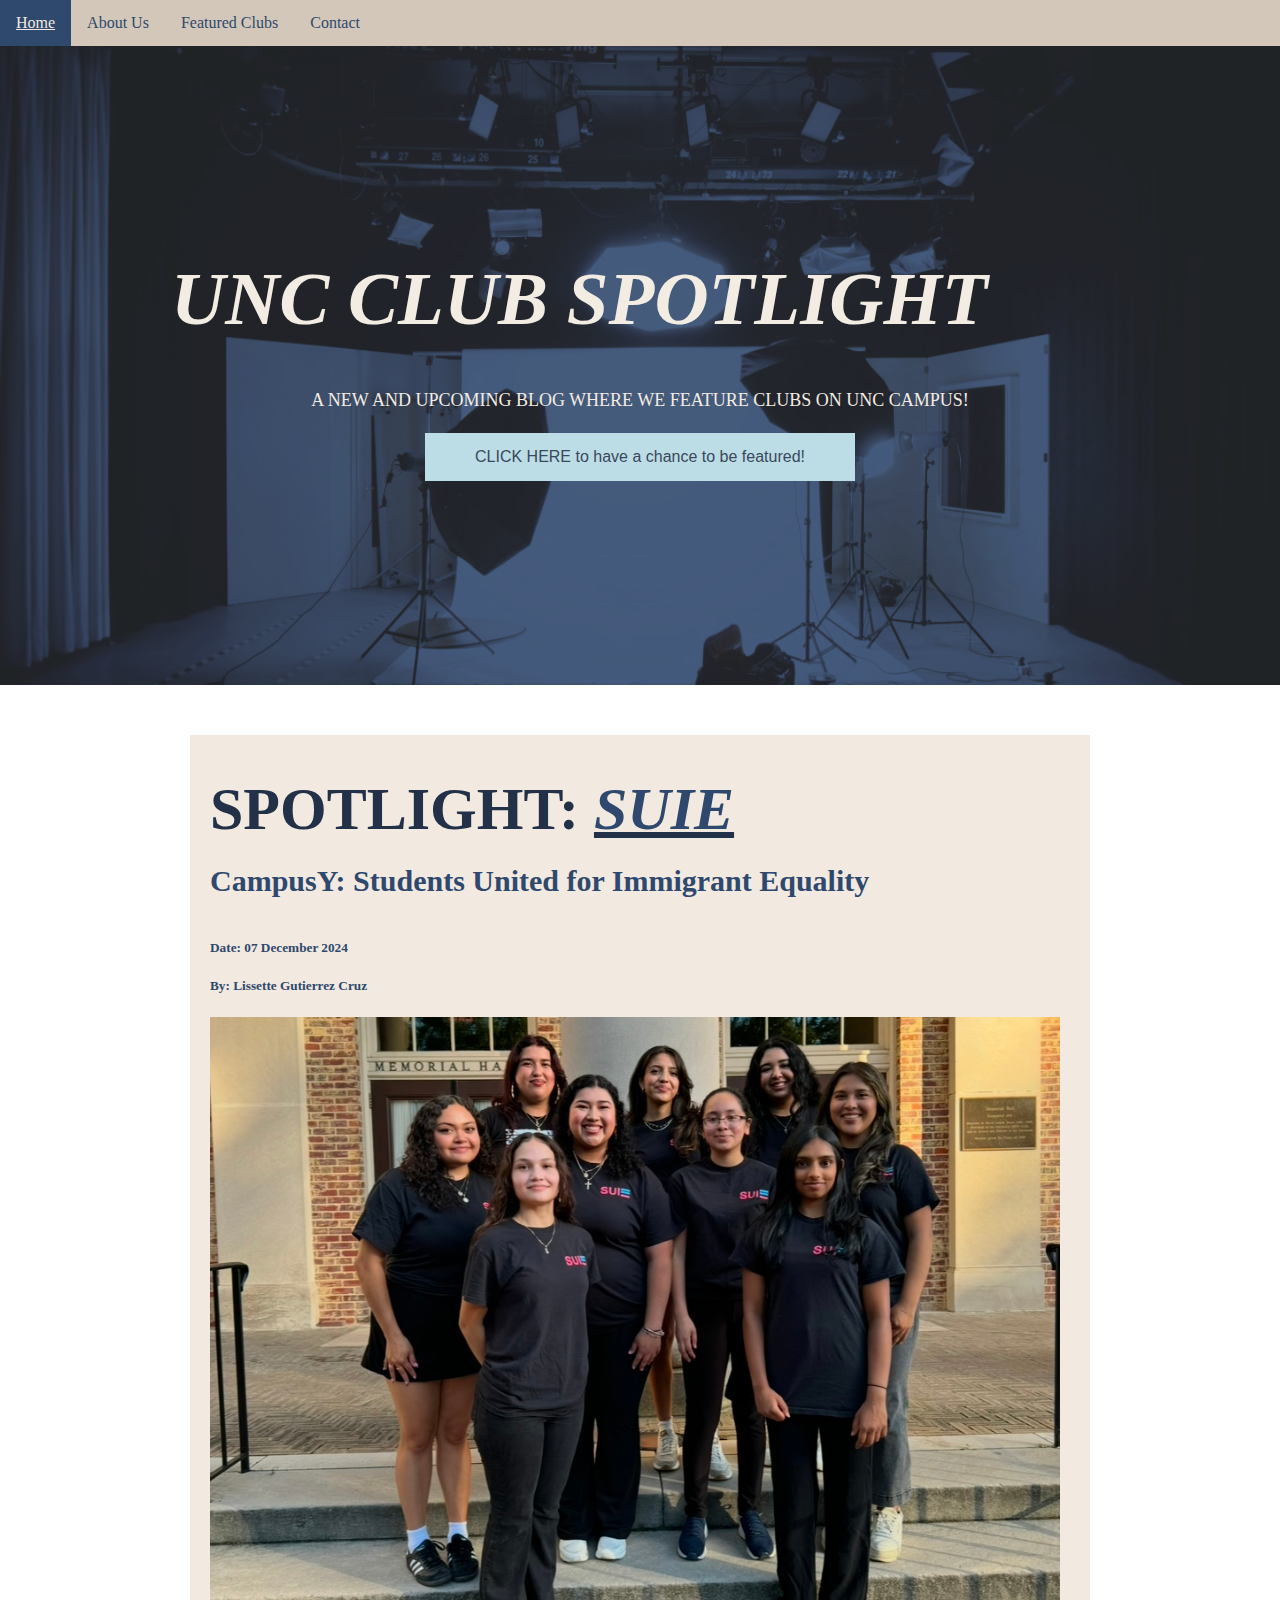
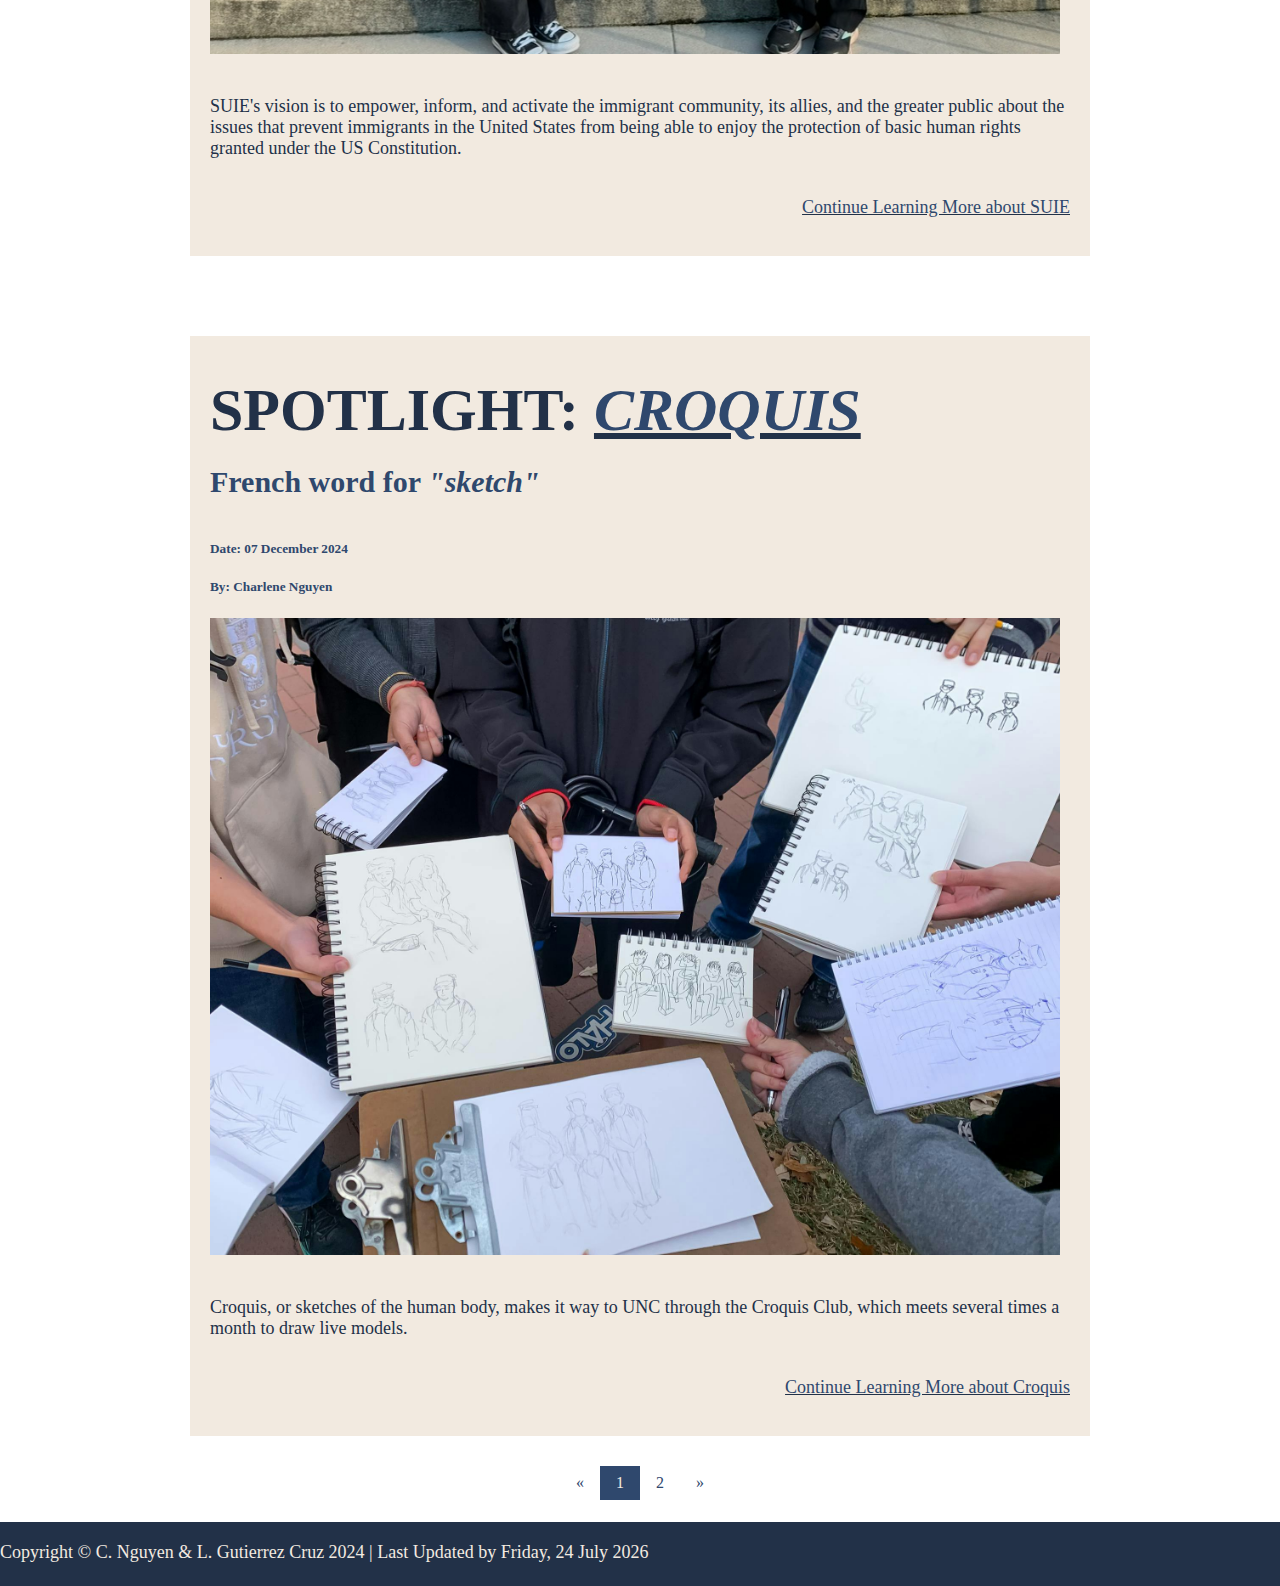
<file: index.html>
<!DOCTYPE HTML>
<html lang="en">

<head>
    <meta charset="utf-8">
    <meta name="viewport" content="width=device-width, 
        initial-scale-1, shrink-to-fit=no">
    <title>Home - Club Spotlight</title>
    <link href="css/styles.css" rel="stylesheet">
</head>

<body>

<div class="navbar">
    <ul>
        <li><a href="index.html">Home</a></li>
        <li><a href="about_us.html">About Us</a></li>
        <div class="dropdown">
            <button class="dropbtn">Featured Clubs
                <i class="fa fa-caret-down"></i>
            </button>
            <div class="dropdown-content">
                <li><a href="suie.html">SUIE</a></li>
                <li><a href="croquis.html">Croquis</a></li>
            </div>
        </div>
        <li><a href="contact.html">Contact</a></li>
    </ul>
</div>



<div class="container-image">
    <div class="container-one">
        <h1 style="font-style:italic">UNC CLUB SPOTLIGHT </h1>
        <p style="color:#f2eae0; text-align: center">A NEW AND UPCOMING BLOG WHERE WE FEATURE CLUBS ON UNC CAMPUS!</p>
        <div class="center">
            <a href="contact.html" target="blank"><button class="button button3">CLICK HERE to have a chance to be featured!</button></a>
        </div>
    </div>
</div>



<div class="container-two">
    <div class="container"> 
        <h2>SPOTLIGHT: <em style="font-style: italic; text-decoration: underline;"><a href="suie.html">SUIE</a></em></h2>
        <h3>CampusY: Students United for Immigrant Equality</h3>    
        <h5>Date: 07 December 2024 </h5>
        <h5>By: Lissette Gutierrez Cruz</h5>
        <img src="img/suie_team.jpg" alt="group-photo" style="width:100%; height:50%;">
        <p>SUIE's vision is to empower, inform, and activate the immigrant community, its allies, and the greater public about the issues that prevent immigrants in the United States from being able to enjoy the protection of basic human rights granted under the US Constitution.</p>
        <p style="text-align:right; text-decoration: underline;"><a href="suie.html">Continue Learning More about SUIE</a></p>
        </div>
</div>



<div class="container-two">
    <div class="container">
        <h2>SPOTLIGHT: <em style="font-style: italic; text-decoration: underline"><a href="croquis.html">CROQUIS</a></em></h2>  
        <h3>French word for <em style="font-style: italic;">"sketch"</em></h3>
        <h5>Date: 07 December 2024</h5>
        <h5>By: Charlene Nguyen </h5>
        <img src="img/croquis_4.jpg" alt="outing" style="width:100%; height:50%;">
        <p>Croquis, or sketches of the human body, makes it way to UNC through the Croquis Club, which meets several times a month to draw live models.</p>
        <p style="text-align:right; text-decoration: underline;"><a href="croquis.html">Continue Learning More about Croquis</a></p>
    </div>
</div>

<div class="center">
    <div class="pagination">
    <a href="#">&laquo;</a>
    <a href="#" class="active">1</a>
    <a href="easter_egg.html">2</a>
    <a href="easter_egg.html">&raquo;</a>
    </div>
</div>

<footer>
    <div class="center">
    <p - style="color: #f2eae0;">Copyright © C. Nguyen & L. Gutierrez Cruz 2024 | Last Updated by    
    <script>
        var days = new Array(8);
        days[1] = "Sunday";
        days[2] = "Monday";
        days[3] = "Tuesday";
        days[4] = "Wednesday";
        days[5] = "Thursday";
        days[6] = "Friday";
        days[7] = "Saturday";
        var months = new Array(13);
        months[1] = "January";
        months[2] = "February";
        months[3] = "March";
        months[4] = "April";
        months[5] = "May";
        months[6] = "June";
        months[7] = "July";
        months[8] = "August";
        months[9] = "September";
        months[10] = "October";
        months[11] = "November";
        months[12] = "December";
        var dateObj = new Date(document.lastModified)
        var wday = days[dateObj.getDay() + 1]
        var lmonth = months[dateObj.getMonth() + 1]
        var date = dateObj.getDate()
        var fyear = dateObj.getYear()
        if (fyear < 2000) fyear = fyear + 1900
        document.write("" + wday + ", " + date + " " + lmonth + " " + fyear)
    </script>
    </p>
    </div>
</footer>


</body>  
</html>
</file>
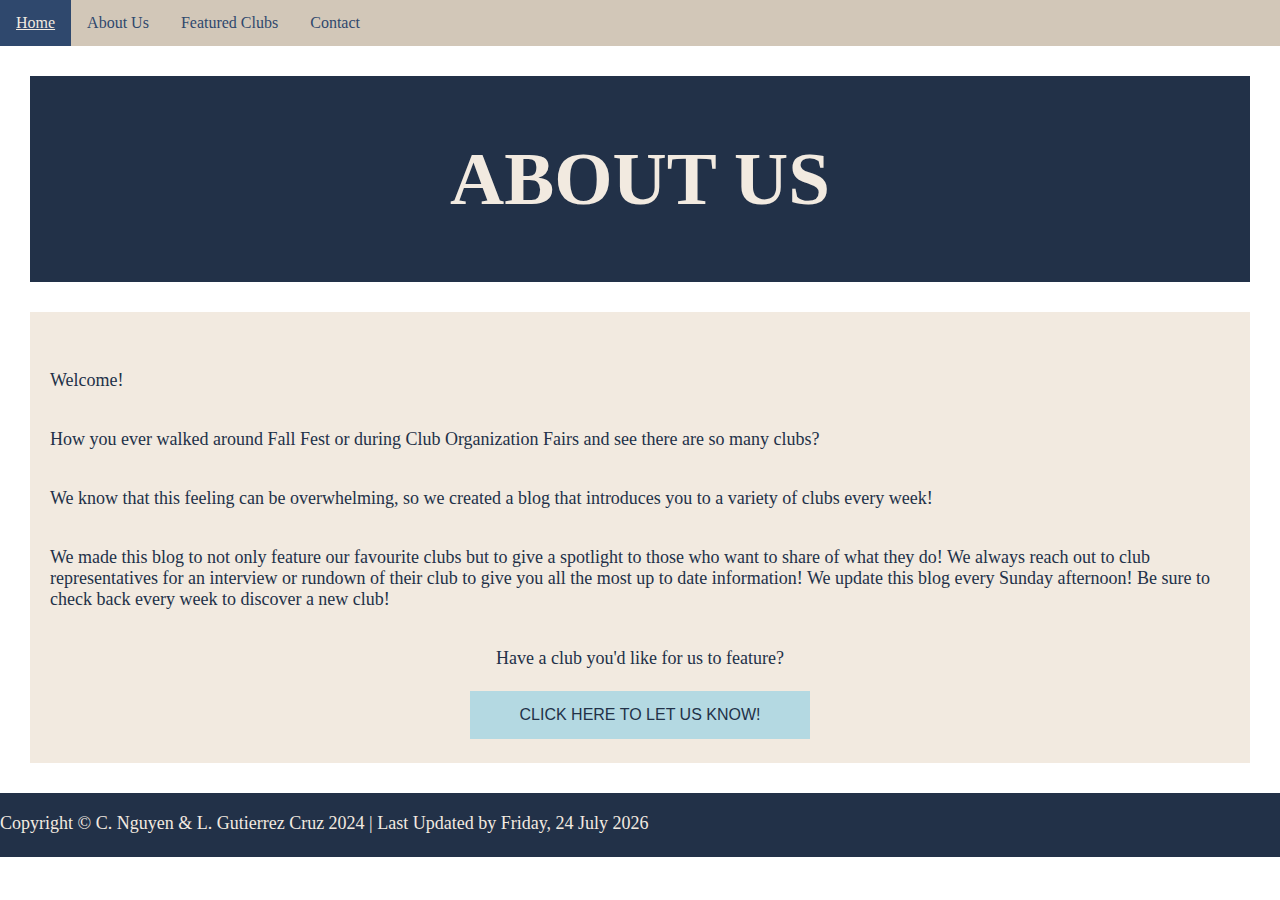
<file: about_us.html>
<!DOCTYPE HTML>
<html lang="en">

<head>
    <meta charset="utf-8">
    <meta name="viewport" content="width=device-width, 
        initial-scale-1, shrink-to-fit=no">
    <title>About Us - Club Spotlight</title>
    <link href="css/styles.css" rel="stylesheet">

</head>

<body>

<div class="navbar">
    <ul>
    <li><a href="index.html">Home</a></li>
    <li><a href="about_us.html">About Us</a></li>
    <div class="dropdown">
        <button class="dropbtn">Featured Clubs
            <i class="fa fa-caret-down"></i>
        </button>
        <div class="dropdown-content">
            <li><a href="suie.html">SUIE</a></li>
            <li><a href="croquis.html">Croquis</a></li>
        </div>
    </div>
    <li><a href="contact.html">Contact</a></li>
    </ul>
</div>


<div class="container_a">
    <h1>ABOUT US</h1>
</div>

<div class="container">
    <p>Welcome!</p>
    <p>How you ever walked around Fall Fest or during Club Organization Fairs and see there are so many clubs?</p>
    <p>We know that this feeling can be overwhelming, so we created a blog that introduces you to a variety of clubs every week!</p>
    <p>We made this blog to not only feature our favourite clubs but to give a spotlight to those who want to share of what they do! We always reach out to club representatives for an interview or rundown of their club to give you all the most up to date information! We update this blog every Sunday afternoon! Be sure to check back every week to discover a new club!</p>
    <p class="center">Have a club you'd like for us to feature?</p>
    <div class="center">
        <a href="contact.html" target="blank"><button class="button button3">CLICK HERE TO LET US KNOW!</button></a>
    </div>
</div>

<footer>
    <div class="center">
    <p - style="color: #f2eae0;">Copyright © C. Nguyen & L. Gutierrez Cruz 2024 | Last Updated by    
    <script>
        var days = new Array(8);
        days[1] = "Sunday";
        days[2] = "Monday";
        days[3] = "Tuesday";
        days[4] = "Wednesday";
        days[5] = "Thursday";
        days[6] = "Friday";
        days[7] = "Saturday";
        var months = new Array(13);
        months[1] = "January";
        months[2] = "February";
        months[3] = "March";
        months[4] = "April";
        months[5] = "May";
        months[6] = "June";
        months[7] = "July";
        months[8] = "August";
        months[9] = "September";
        months[10] = "October";
        months[11] = "November";
        months[12] = "December";
        var dateObj = new Date(document.lastModified)
        var wday = days[dateObj.getDay() + 1]
        var lmonth = months[dateObj.getMonth() + 1]
        var date = dateObj.getDate()
        var fyear = dateObj.getYear()
        if (fyear < 2000) fyear = fyear + 1900
        document.write("" + wday + ", " + date + " " + lmonth + " " + fyear)
    </script>
    </p>
    </div>
</footer>



</body>  




</html>
</file>
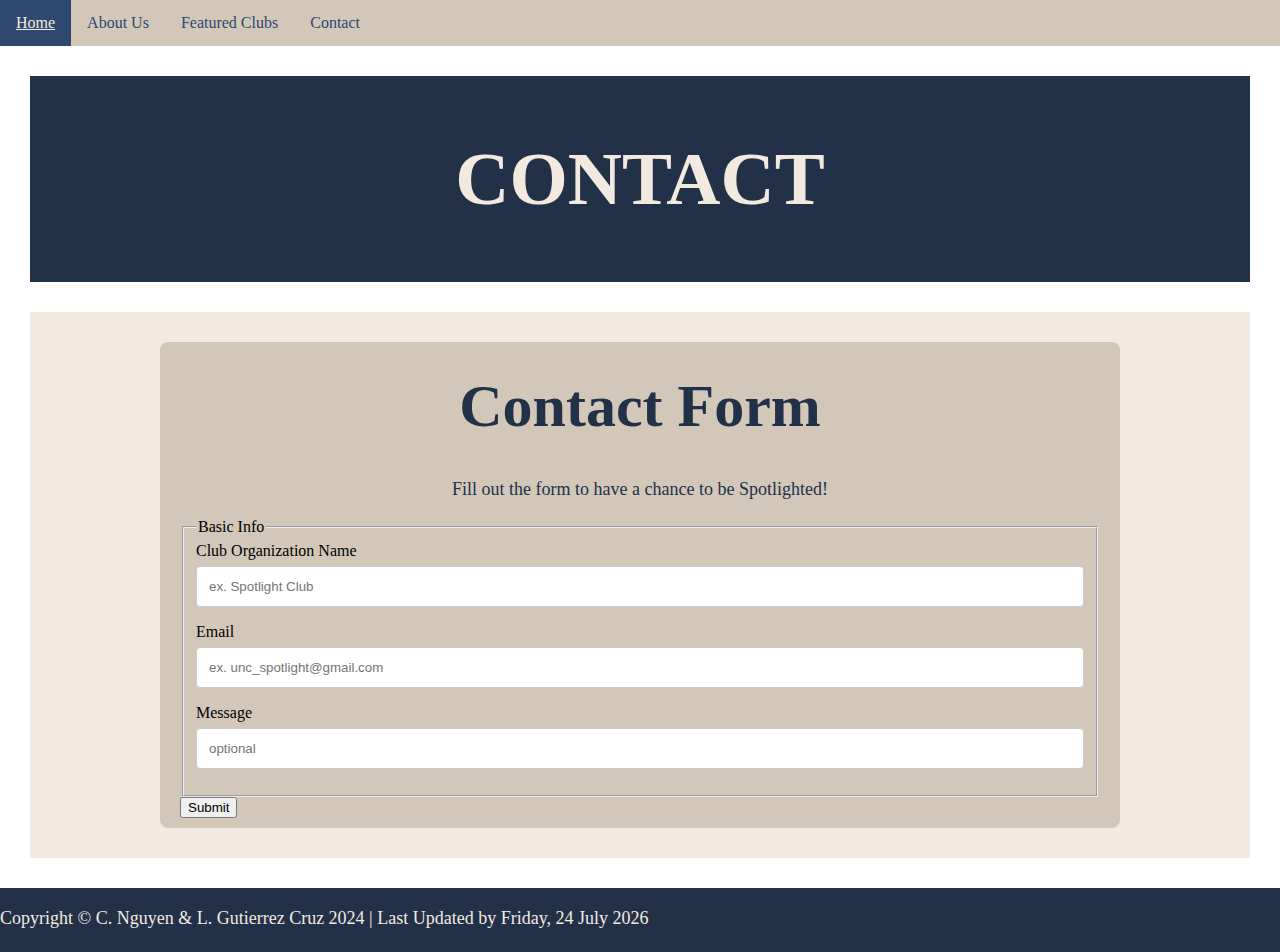
<file: contact.html>
<!DOCTYPE HTML>
<html lang="en">

<head>
    <meta charset="utf-8">
    <meta name="viewport" content="width=device-width, 
        initial-scale-1, shrink-to-fit=no">
    <title>Contact - Club Spotlight</title>
    <link href="css/styles.css" rel="stylesheet">

</head>

<body>

<div class="navbar">
    <ul>
    <li><a href="index.html">Home</a></li>
    <li><a href="about_us.html">About Us</a></li>
    <div class="dropdown">
        <button class="dropbtn">Featured Clubs
            <i class="fa fa-caret-down"></i>
        </button>
        <div class="dropdown-content">
            <li><a href="suie.html">SUIE</a></li>
            <li><a href="croquis.html">Croquis</a></li>
        </div>
    </div>
    <li><a href="contact.html">Contact</a></li>
    </ul>
</div>


<div class="container_a">
    <h1>CONTACT</h1>
</div>

<div class="container">


<form action="/" method="post">
    <h2 style="color:#223148; text-align:center;">Contact Form</h2>
    <p style="text-align:center;">Fill out the form to have a chance to be Spotlighted!</p>

    <fieldset>
        <legend>Basic Info</legend>

        <label for="name">Club Organization Name</label>
        <input type="text" id="name" name="name" placeholder="ex. Spotlight Club" value="" required>

        <label for="email">Email</label>
        <input type="text" id="email" name="user_email" placeholder="ex. unc_spotlight@gmail.com" value="" required>

        <label for="message">Message</label>
        <input type="text" id="message" name="message" placeholder="optional" value="">


    </fieldset>

    <button type="submit">Submit</button>

</form>


</div>















<footer>
    <div class="center">
    <p - style="color: #f2eae0;">Copyright © C. Nguyen & L. Gutierrez Cruz 2024 | Last Updated by    
    <script>
        var days = new Array(8);
        days[1] = "Sunday";
        days[2] = "Monday";
        days[3] = "Tuesday";
        days[4] = "Wednesday";
        days[5] = "Thursday";
        days[6] = "Friday";
        days[7] = "Saturday";
        var months = new Array(13);
        months[1] = "January";
        months[2] = "February";
        months[3] = "March";
        months[4] = "April";
        months[5] = "May";
        months[6] = "June";
        months[7] = "July";
        months[8] = "August";
        months[9] = "September";
        months[10] = "October";
        months[11] = "November";
        months[12] = "December";
        var dateObj = new Date(document.lastModified)
        var wday = days[dateObj.getDay() + 1]
        var lmonth = months[dateObj.getMonth() + 1]
        var date = dateObj.getDate()
        var fyear = dateObj.getYear()
        if (fyear < 2000) fyear = fyear + 1900
        document.write("" + wday + ", " + date + " " + lmonth + " " + fyear)
    </script>
    </p>
    </div>
</footer>



</body>  




</html>
</file>
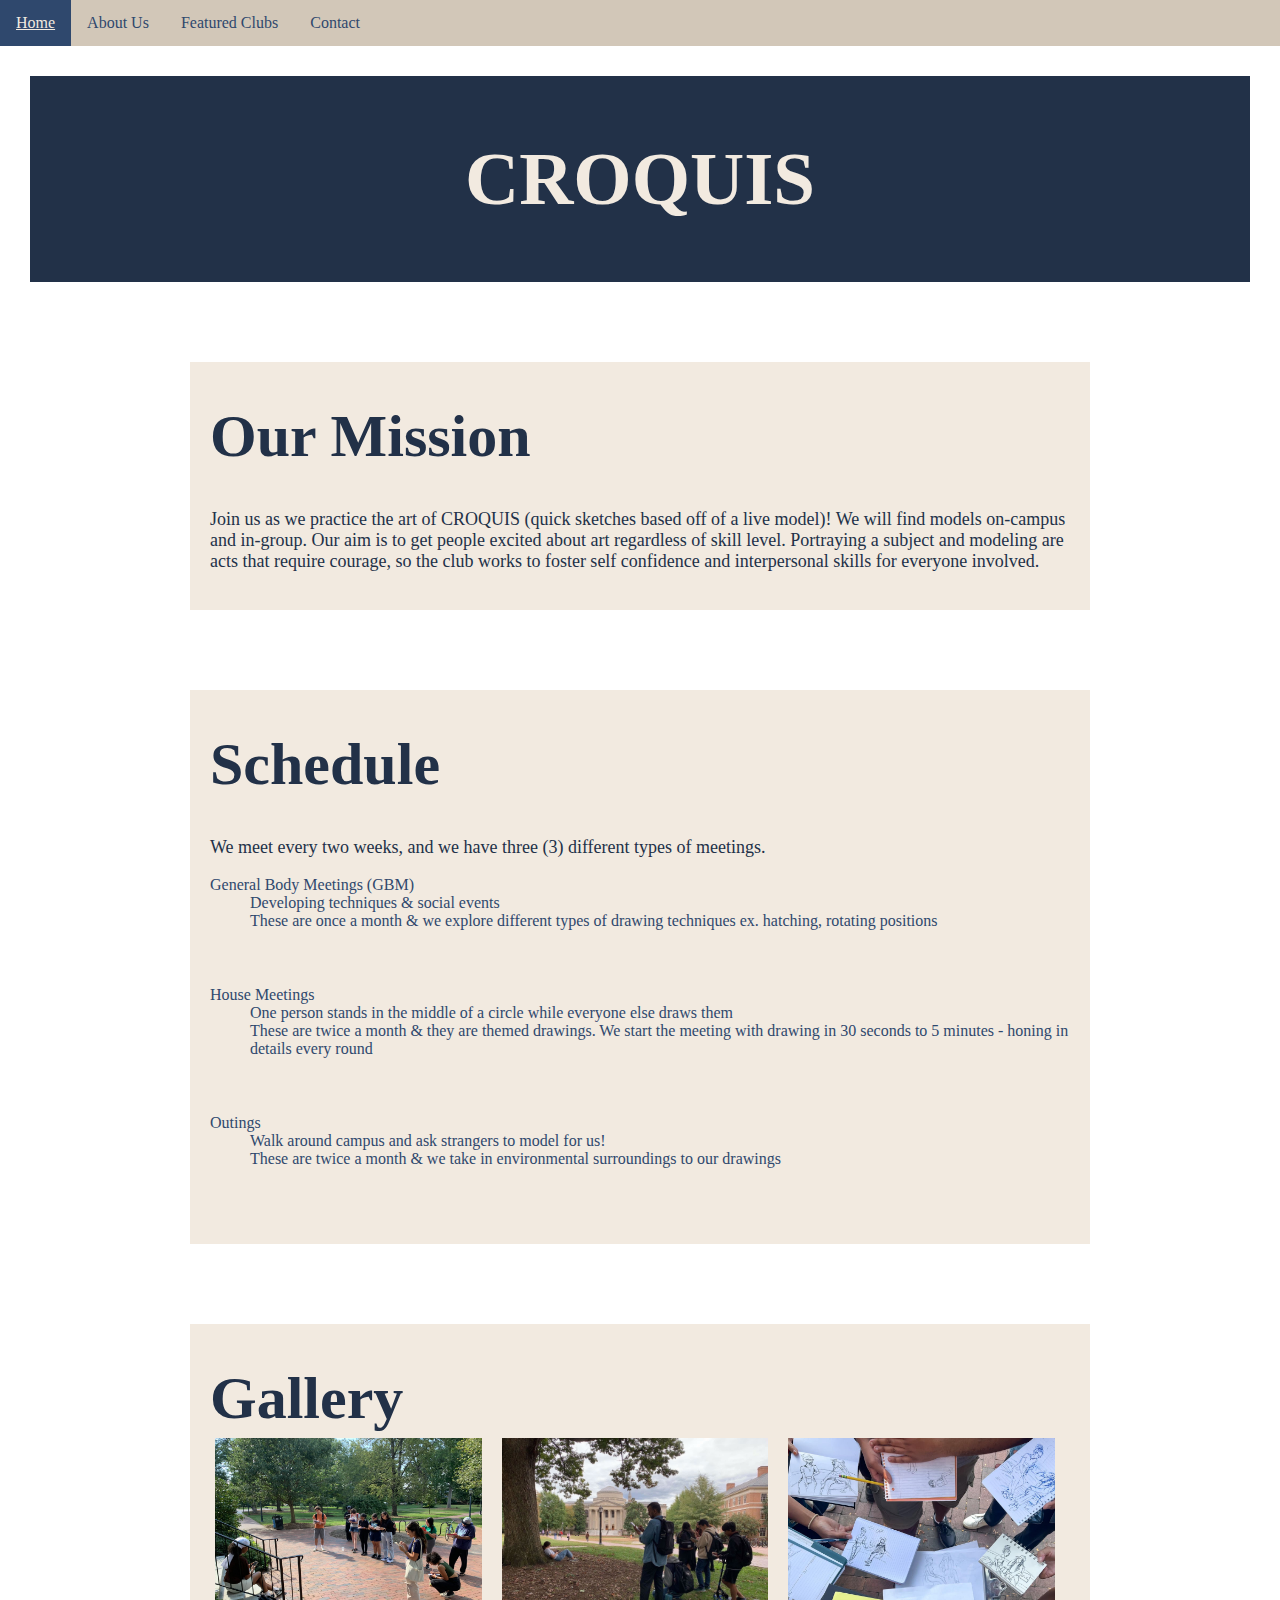
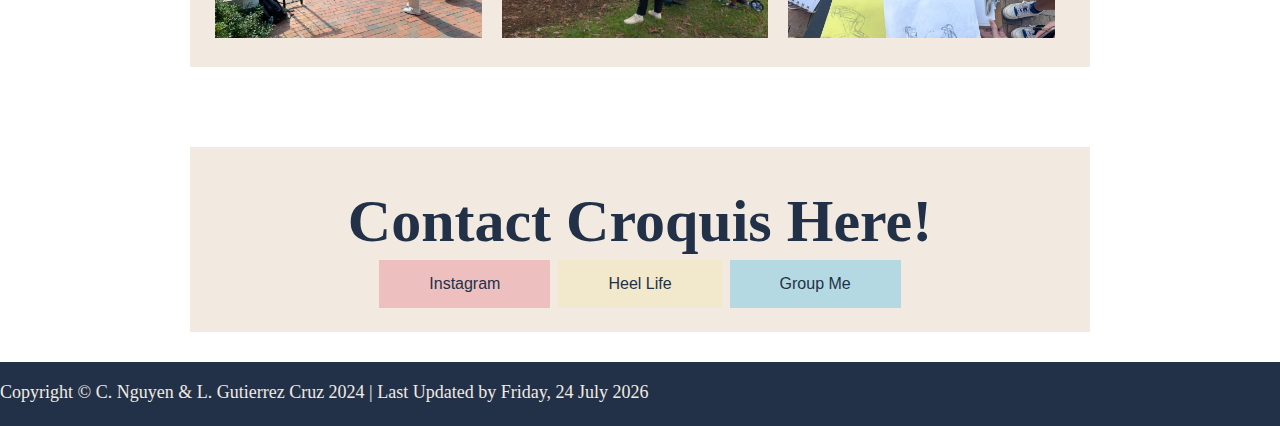
<file: croquis.html>
<!DOCTYPE HTML>
<html lang="en">

<head>
    <meta charset="utf-8">
    <meta name="viewport" content="width=device-width, 
        initial-scale-1, shrink-to-fit=no">
    <title>Croquis - Club Spotlight</title>
    <link href="css/styles.css" rel="stylesheet">
</head>

<body>

<div class="navbar">
    <ul>
    <li><a href="index.html">Home</a></li>
    <li><a href="about_us.html">About Us</a></li>
    <div class="dropdown">
        <button class="dropbtn">Featured Clubs
            <i class="fa fa-caret-down"></i>
        </button>
        <div class="dropdown-content">
            <li><a href="suie.html">SUIE</a></li>
            <li><a href="croquis.html">Croquis</a></li>
        </div>
    </div>
    <li><a href="contact.html">Contact</a></li>
    </ul>
</div>


<div class="container_a">
    <h1>CROQUIS</h1>
</div>

<div class="container-two">
    <div class="container">
        <h2>Our Mission</h2>
        <p> Join us as we practice the art of CROQUIS (quick sketches based off of a live model)! We will find models on-campus and in-group. Our aim is to get people excited about art regardless of skill level. Portraying a subject and modeling are acts that require courage, so the club works to foster self confidence and interpersonal skills for everyone involved.</p>
    </div>
</div>

<div class="container-two">
        <div class="container">
        <h2>Schedule</h2>
        <p>We meet every two weeks, and we have three (3) different types of meetings.</p>
        <dl>
            <dt>General Body Meetings (GBM)</dt>
                <dd>Developing techniques & social events</dd>
                <dd>These are once a month & we explore different types of drawing techniques ex. hatching, rotating positions</dd>

            <p></p>
            <dt>House Meetings</dt>
                <dd>One person stands in the middle of a circle while everyone else draws them</dd>
                <dd>These are twice a month & they are themed drawings. We start the meeting with drawing in 30 seconds to 5 minutes - honing in details every round</dd>

                <p></p>
            <dt>Outings</dt>
                <dd>Walk around campus and ask strangers to model for us!</dd>
                <dd>These are twice a month & we take in environmental surroundings to our drawings</dd>

                <p></p>
        </dl>
        </div>
</div>

<div class="container-two">
    <div class="container">
        <h2>Gallery</h2>

        <div class="row">
            <div class="column">
                <img src="img/croquis_1.jpg" alt="croquis" style="width:100%">
            </div>
            <div class="column">
                <img src="img/croquis_2.jpg" alt="croquis" style="width:100%">
            </div>
            <div class="column">
                <img src="img/croquis_3.jpg" alt="croquis" style="width:100%">
            </div>
        </div>

    </div>
</div>

<div class="container-two">
    <div class="container">
        <div class="center">
            <h2 style="text-align:center;">Contact Croquis Here!</h2>
            <a href="https://www.instagram.com/croquisunc/" target="_blank"><button class="button button1">Instagram</button></a>
            <a href="https://heellife.unc.edu/organization/croquisclub" target="blank"><button class="button button2">Heel Life</button></a>
            <a href="https://groupme.com/join_group/95719333/z9zEQXwK" target="blank"><button class="button button3">Group Me</button></a>
        </div>
    </div>
</div>

<footer>
    <div class="center">
    <p - style="color: #f2eae0;">Copyright © C. Nguyen & L. Gutierrez Cruz 2024 | Last Updated by    
    <script>
        var days = new Array(8);
        days[1] = "Sunday";
        days[2] = "Monday";
        days[3] = "Tuesday";
        days[4] = "Wednesday";
        days[5] = "Thursday";
        days[6] = "Friday";
        days[7] = "Saturday";
        var months = new Array(13);
        months[1] = "January";
        months[2] = "February";
        months[3] = "March";
        months[4] = "April";
        months[5] = "May";
        months[6] = "June";
        months[7] = "July";
        months[8] = "August";
        months[9] = "September";
        months[10] = "October";
        months[11] = "November";
        months[12] = "December";
        var dateObj = new Date(document.lastModified)
        var wday = days[dateObj.getDay() + 1]
        var lmonth = months[dateObj.getMonth() + 1]
        var date = dateObj.getDate()
        var fyear = dateObj.getYear()
        if (fyear < 2000) fyear = fyear + 1900
        document.write("" + wday + ", " + date + " " + lmonth + " " + fyear)
    </script>
    </p>
    </div>
</footer>



</body>  
</html>
</file>
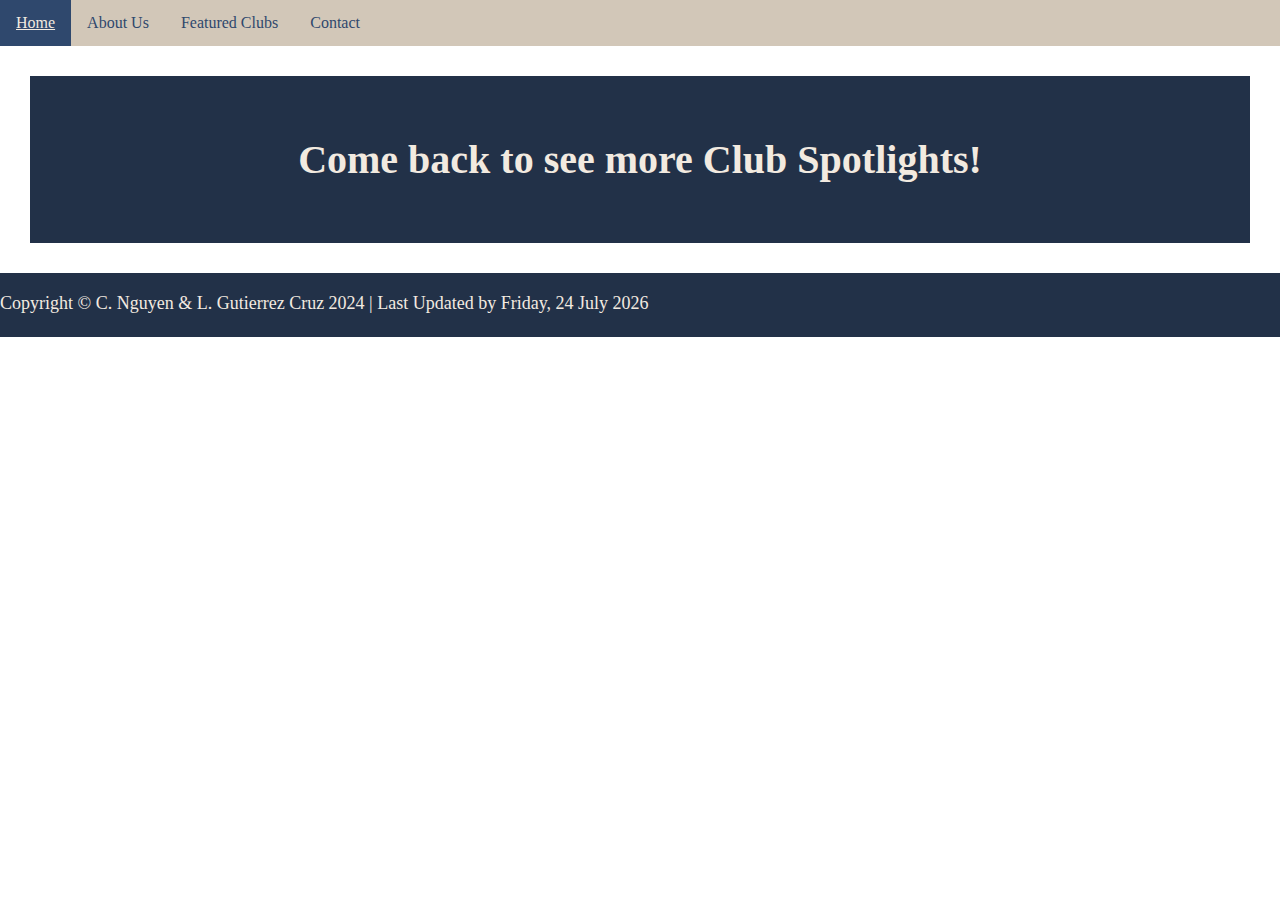
<file: easter_egg.html>
<!DOCTYPE HTML>
<html lang="en">

<head>
    <meta charset="utf-8">
    <meta name="viewport" content="width=device-width, 
        initial-scale-1, shrink-to-fit=no">
    <title>Croquis - Club Spotlight</title>
    <link href="css/styles.css" rel="stylesheet">
</head>

<body>

<div class="navbar">
    <ul>
    <li><a href="index.html">Home</a></li>
    <li><a href="about_us.html">About Us</a></li>
    <div class="dropdown">
        <button class="dropbtn">Featured Clubs
            <i class="fa fa-caret-down"></i>
        </button>
        <div class="dropdown-content">
            <li><a href="suie.html">SUIE</a></li>
            <li><a href="croquis.html">Croquis</a></li>
        </div>
    </div>
    <li><a href="contact.html">Contact</a></li>
    </ul>
</div>

<div class="container_a">
    <h1 style="font-size: 40px">Come back to see more Club Spotlights!</h1>
</div>


<footer>
    <div class="center">
    <p - style="color: #f2eae0;">Copyright © C. Nguyen & L. Gutierrez Cruz 2024 | Last Updated by    
    <script>
        var days = new Array(8);
        days[1] = "Sunday";
        days[2] = "Monday";
        days[3] = "Tuesday";
        days[4] = "Wednesday";
        days[5] = "Thursday";
        days[6] = "Friday";
        days[7] = "Saturday";
        var months = new Array(13);
        months[1] = "January";
        months[2] = "February";
        months[3] = "March";
        months[4] = "April";
        months[5] = "May";
        months[6] = "June";
        months[7] = "July";
        months[8] = "August";
        months[9] = "September";
        months[10] = "October";
        months[11] = "November";
        months[12] = "December";
        var dateObj = new Date(document.lastModified)
        var wday = days[dateObj.getDay() + 1]
        var lmonth = months[dateObj.getMonth() + 1]
        var date = dateObj.getDate()
        var fyear = dateObj.getYear()
        if (fyear < 2000) fyear = fyear + 1900
        document.write("" + wday + ", " + date + " " + lmonth + " " + fyear)
    </script>
    </p>
    </div>
</footer>



</body>  
</html>
</file>
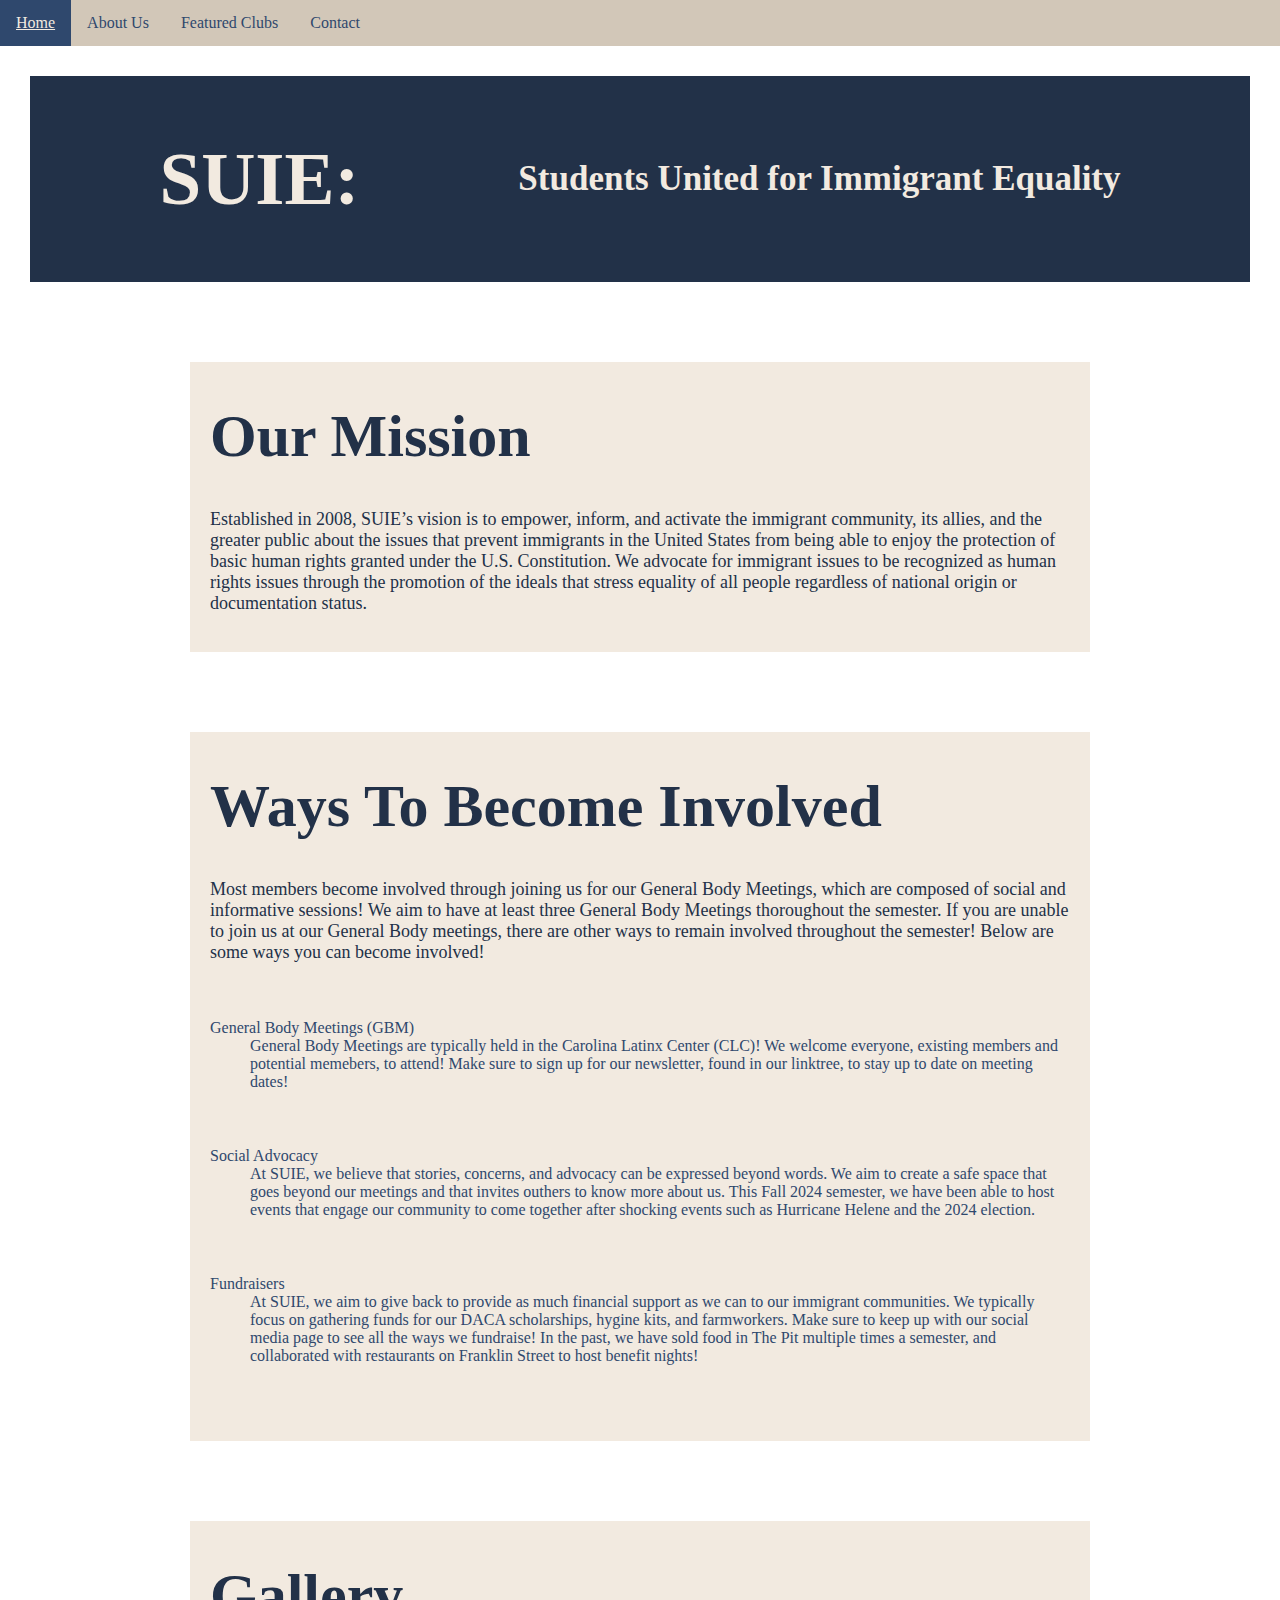
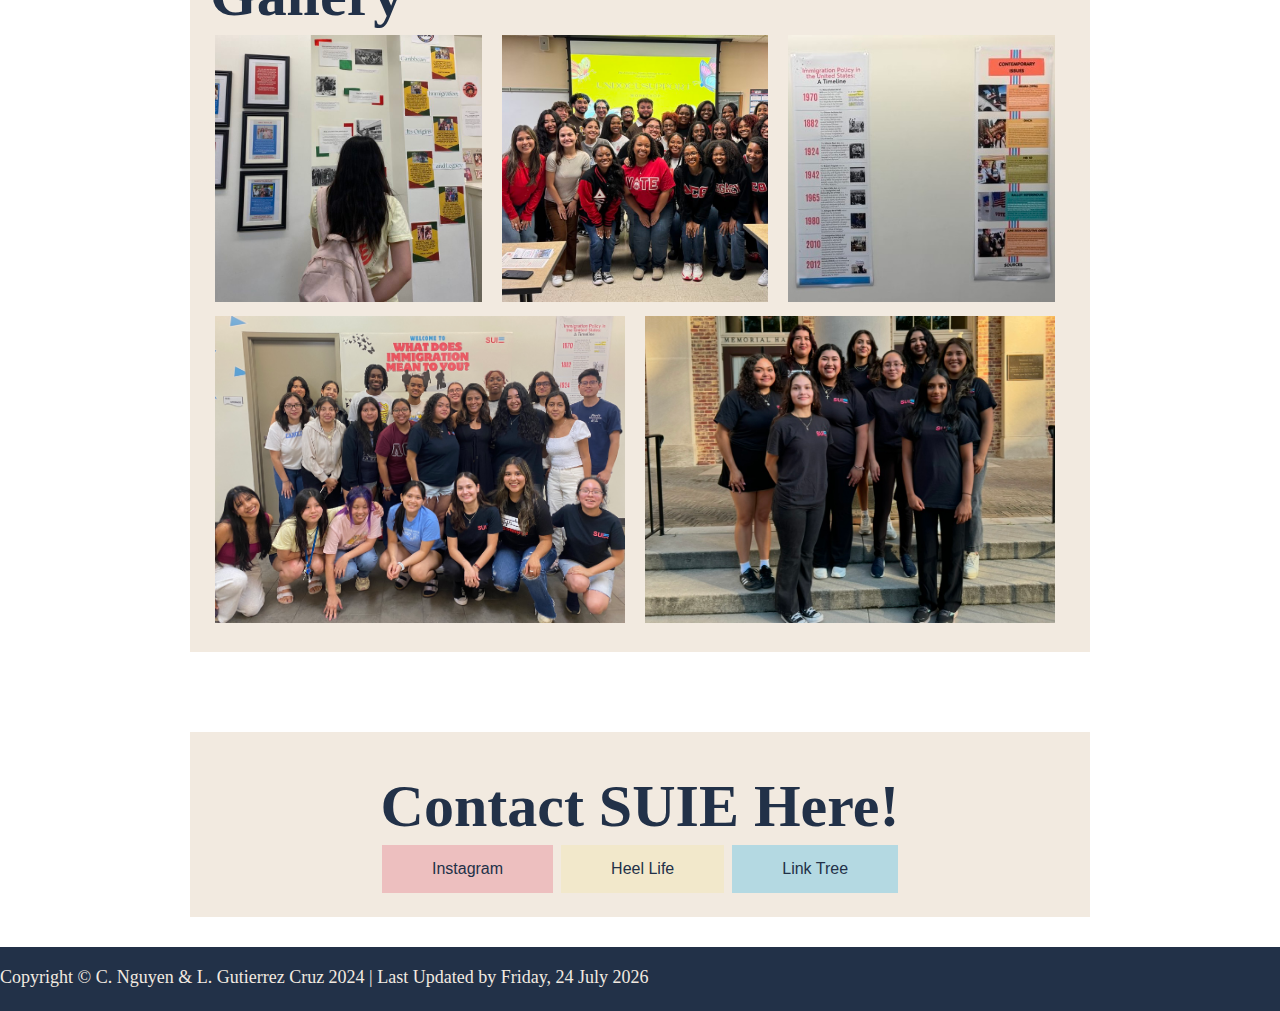
<file: suie.html>
<!DOCTYPE HTML>
<html lang="en">

<head>
    <meta charset="utf-8">
    <meta name="viewport" content="width=device-width, 
        initial-scale-1, shrink-to-fit=no">
    <title>SUIE - Club Spotlight</title>
    <link href="css/styles.css" rel="stylesheet">
</head>

<body>

<div class="navbar">
    <ul>
    <li><a href="index.html">Home</a></li>
    <li><a href="about_us.html">About Us</a></li>
    <div class="dropdown">
        <button class="dropbtn">Featured Clubs
            <i class="fa fa-caret-down"></i>
        </button>
        <div class="dropdown-content">
            <li><a href="suie.html">SUIE</a></li>
            <li><a href="croquis.html">Croquis</a></li>
        </div>
    </div>
    <li><a href="contact.html">Contact</a></li>
    </ul>
</div>


<div class="container_a">
    <h1>SUIE:</h1>
    <h4>Students United for Immigrant Equality</h4>
</div>

<div class="container-two">
    <div class="container">
        <h2>Our Mission</h2>
        <p>Established in 2008, SUIE’s vision is to empower, inform, and activate the immigrant community, its allies, and the greater public about the issues that prevent immigrants in the United States from being able to enjoy the protection of basic human rights granted under the U.S. Constitution. We advocate for immigrant issues to be recognized as human rights issues through the promotion of the ideals that stress equality of all people regardless of national origin or documentation status.</p>
    </div>
</div>

<div class="container-two">
        <div class="container">
        <h2>Ways To Become Involved</h2>
        <p>Most members become involved through joining us for our General Body Meetings, which are composed of social and informative sessions! We aim to have at least three General Body Meetings thoroughout the semester. If you are unable to join us at our General Body meetings, there are other ways to remain involved throughout the semester! Below are some ways you can become involved!</p>
        <dl>
            <p></p>
            <dt>General Body Meetings (GBM)</dt>
                <dd>General Body Meetings are typically held in the Carolina Latinx Center (CLC)! We welcome everyone, existing members and potential memebers, to attend! Make sure to sign up for our newsletter, found in our linktree, to stay up to date on meeting dates!</dd>
            <p></p>
            <dt>Social Advocacy</dt>
                <dd>At SUIE, we believe that stories, concerns, and advocacy can be expressed beyond words. We aim to create a safe space that goes beyond our meetings and that invites outhers to know more about us. This Fall 2024 semester, we have been able to host events that engage our community to come together after shocking events such as Hurricane Helene and the 2024 election. </dd>
                <p></p>
            <dt>Fundraisers</dt>
                <dd>At SUIE, we aim to give back to provide as much financial support as we can to our immigrant communities. We typically focus on gathering funds for our DACA scholarships, hygine kits, and farmworkers. Make sure to keep up with our social media page to see all the ways we fundraise! In the past, we have sold food in The Pit multiple times a semester, and collaborated with restaurants on Franklin Street to host benefit nights!</dd>
                <p></p>
        </dl>
        </div>
</div>

<div class="container-two">
    <div class="container">
        <h2>Gallery</h2>

        <div class="row">
            <div class="column">
                <img src="img/SUIE_2.jpg" alt="suie" style="width:100%">
            </div>
            <div class="column">
                <img src="img/SUIE_3.jpg" alt="suie" style="width:100%">
            </div>
            <div class="column">
                <img src="img/SUIE_4.jpg" alt="suie" style="width:100%">
            </div>
            <div class="column">
                <img src="img/SUIE_1.jpg" alt="suie" style="width:100%">
            </div>
            <div class="column">
                <img src="img/suie_team.jpg" alt="suie" style="width:100%">
            </div>
        </div>

    </div>
</div>

<div class="container-two">
    <div class="container">
        <div class="center">
            <h2 style="text-align:center;">Contact SUIE Here!</h2>
            <a href="https://www.instagram.com/unc_suie/" target="_blank"><button class="button button1">Instagram</button></a>
            <a href="https://heellife.unc.edu/organization/suie" target="blank"><button class="button button2">Heel Life</button></a>
            <a href="https://linktr.ee/uncSUIE?fbclid=PAZXh0bgNhZW0CMTEAAaY8_q2dGuaFf4i-8xcv5hIGtU8ZqmkiuPN0BswUo5KzoDH4f3kfi3lyvio_aem_O0bppY7D9cUdXoP8dmZoeA" target="blank"><button class="button button3">Link Tree</button></a>
        </div>
    </div>
</div>

<footer>
    <div class="center">
    <p - style="color: #f2eae0;">Copyright © C. Nguyen & L. Gutierrez Cruz 2024 | Last Updated by    
    <script>
        var days = new Array(8);
        days[1] = "Sunday";
        days[2] = "Monday";
        days[3] = "Tuesday";
        days[4] = "Wednesday";
        days[5] = "Thursday";
        days[6] = "Friday";
        days[7] = "Saturday";
        var months = new Array(13);
        months[1] = "January";
        months[2] = "February";
        months[3] = "March";
        months[4] = "April";
        months[5] = "May";
        months[6] = "June";
        months[7] = "July";
        months[8] = "August";
        months[9] = "September";
        months[10] = "October";
        months[11] = "November";
        months[12] = "December";
        var dateObj = new Date(document.lastModified)
        var wday = days[dateObj.getDay() + 1]
        var lmonth = months[dateObj.getMonth() + 1]
        var date = dateObj.getDate()
        var fyear = dateObj.getYear()
        if (fyear < 2000) fyear = fyear + 1900
        document.write("" + wday + ", " + date + " " + lmonth + " " + fyear)
    </script>
    </p>
    </div>
</footer>



</body>  
</html>
</file>
<file: css/styles.css>
/* basic html code */

body {
  margin: 0;
  font-family: Georgia, 'Times New Roman', Times, serif;
}

h1 {
  display: flex;
  color: #f2eae0;
  font-size: 75px;
  border: hidden;
  font-weight: bold;
  text-align:center;
  margin: auto;
  padding: 10px;
}

h2 {
  color: #223148;
  font-size: 60px;
  border: hidden;
  font-weight: bold;
  text-align: left;
  margin: auto;
  padding-top:20px;

}

h3 {
  color: #2f486d;
  font-size: 30px;
  border: hidden;
  text-align: left;
  margin: auto;
  padding-top: 20px;
  padding-bottom: 20px;
}

h4 {
  display: flex;
  color: #f2eae0;
  font-size: 35px;
  border: hidden;
  font-weight: bold;
  text-align:center;
  margin: auto;
  padding: 10px;
}

p {
  font-size: 18px;
  text-align: left;
  padding-top: 20px;
  color: #223148
}

footer { 
  background-color: #223148; 
  color: #f2eae0; 
  text-align: center;
  padding-bottom: 5px;
  width: 100%; 
} 

img {
  width: 100%;
  display: inline;
  padding-right: 10px;

}

* {
  box-sizing: border-box;
}

.row {  
  display: flex;
  flex-wrap: wrap;
}

.column {
  flex: 33.33%;
  padding: 5px;
  float: left;
}

.row::after {
  content: "";
  clear: both;
  display: table;
}


/* navigation bar code */

.navbar {
  display: flex;
  overflow: hidden;
  background-color: #d2c7b8;
  font-family: Georgia, 'Times New Roman', Times, serif;
  text-align: center;
}

.navbar a {
  float: left;
  font-size: 16px;
  color: #223148;
  text-align: center;
  padding: 14px 16px;
  text-decoration: none;
}

.dropdown {
  float: left;
  overflow: hidden;
}

.dropdown .dropbtn {
  font-size: 16px;
  border: none;
  outline: none;
  padding: 14px 16px;
  background-color: inherit;
  font-family: inherit;
  margin: 0;
  color: #2f486d
}

.navbar a:hover, .dropdown:hover .dropbtn {
  background-color: #2f486d;
  color: #f2eae0
}

.dropdown-content {
  display: none;
  position: absolute;
  background-color: #f2eae0;
  min-width: 160px;
  box-shadow: 0px 8px 16px 0px rgba(0,0,0,0.2);
  z-index: 1;
}

.dropdown-content a {
  float: none;
  color: #2f486d;
  padding: 12px 16px;
  text-decoration: none;
  display: block;
  text-align: center;
}

.dropdown-content a:hover {
  background-color: #d2c7b8;
}

.dropdown:hover .dropdown-content {
  display: block;
}

ul {
  list-style-type: none;
  margin: 0;
  padding: 0;
}

li {
  display: inline;
}



/* containers code */

.container {
  background-color: #f2eae0;
  margin: 30px;
  padding: 20px;
}

.container_a {
  display: flex;
  flex-direction: row;
  flex-wrap: nowrap;
  background-color: #223148;
  margin: 30px;
  padding: 50px;
}

.container_a > div {
  background-color: #223148;
  width: 100px;
  margin: 10px;
  text-align: center;
  line-height: 75px;
  font-size: 30px;
}

.container-image {
  background-color: #2f486d;
  background-image: url("../img/spotlight.jpg");
  background-size: cover;
  color: #f2eae0;
  background-blend-mode: multiply; 
  opacity: 89%;
  padding-top: 200px;
  padding-bottom: 200px;
}

.container-one {
  max-width: 960px;
  margin-left: auto;
  margin-right: auto;
  padding-left: 1px;
  padding-right: 1px;

}

.container-two {
  max-width: 960px;
  margin-left: auto;
  margin-right: auto;
  color: #2f486d;
  padding-top: 20px;
}

/* contact form code */

form {
  max-width: 960px;
  margin: 10px auto;
  padding: 10px 20px;
  background: #d2c7b8;
  border-radius: 8px;
}


/* pagination code */

.pagination {
  display: inline-block;
}

.pagination a {
  color: black;
  float: left;
  padding: 8px 16px;
  text-decoration: none;
  transition: background-color .3s;
  text-align: center;
}

.pagination a.active {
  background-color: #2f486d;
  color: #f2eae0;
}

.pagination a:hover:not(.active) {background-color: #f2eae0;}

.center {
  text-align: center;
}



/* links */

a:link {
  color: #2f486d;
  background-color: transparent;
  text-decoration: none;
}

a:visited {
  color: #2f486d;
  background-color: transparent;
  text-decoration: none;
}

a:hover {
  color: #d2c7b8 ;
  background-color: transparent;
  text-decoration: underline;
}

a:active {
  color: #d2c7b8;
  background-color: transparent;
  text-decoration: underline;
}

/* buttons */

.button {
  border: none;
  color: #223148;
  padding: 15px 50px;
  text-align: center;
  text-decoration: none;
  display: inline-block;
  font-size: 16px;
  margin: 4px 2px;
  cursor: pointer;
}

.button1 {background-color: #EDBFBF;} 
.button2 {background-color: #F2E8CB;} 
.button3 {background-color: #B4D9E2;} 

.fieldset {
  display: inline-block;

}

input[type=text], select, textarea {
  width: 100%;
  padding: 12px; 
  border: 1px solid #ccc; 
  border-radius: 4px;
  box-sizing: border-box; 
  margin-top: 6px; 
  margin-bottom: 16px;
  resize: vertical 
}



@media (min-width: 360px) and (max-width: 577px) {

  body {
    margin: 0;
    font-family: Georgia, 'Times New Roman', Times, serif;
  }

  h1 {
    display: flex;
    color: pink;
    font-size: 50px;
    border: hidden;
    font-weight: bold;
    text-align: center;
    margin: auto;
    padding: 10px;
  }
  
  h2 {
    color: #223148;
    font-size: 40px;
    border: hidden;
    font-weight: bold;
    text-align: left;
    margin: auto;
    padding-top:20px;
  
  }
  
  h3 {
    color: #2f486d;
    font-size: 20px;
    border: hidden;
    text-align: left;
    margin: auto;
    padding-top: 20px;
    padding-bottom: 20px;
  }
  
  p {
    font-size: 18px;
    text-align: left;
    padding-top: 20px;
    color: #223148
  }
  
  footer { 
    background-color: #223148; 
    color: #f2eae0; 
    text-align: center;
    padding-bottom: 5px;
    width: 100%; 
  } 
  
  img {
    width: 100%;
    display: block;
    padding-right: 10px;
  
  }
  
  * {
    box-sizing: border-box;
  }
  
  .row {  
    display: flex;
    flex-wrap: wrap;
  }
  
  .column {
    flex: 33.33%;
    padding: 5px;
    float: left;
  }
  
  .row::after {
    content: "";
    clear: both;
    display: table;
  }
  
  
  /* navigation bar code */
  
  .navbar {
    display: flex;
    overflow: hidden;
    background-color: #d2c7b8;
    font-family: Georgia, 'Times New Roman', Times, serif;
  }
  
  .navbar a {
    float: left;
    font-size: 14px;
    color: #223148;
    text-align: center;
    padding: 14px 16px;
    text-decoration: none;
  }
  
  .dropdown {
    float: left;
    overflow: hidden;
  }
  
  .dropdown .dropbtn {
    font-size: 14px;
    border: none;
    outline: none;
    padding: 14px 16px;
    background-color: inherit;
    font-family: inherit;
    margin: 0;
    color: #2f486d
  }
  
  .navbar a:hover, .dropdown:hover .dropbtn {
    background-color: #2f486d;
    color: #f2eae0
  }
  
  .dropdown-content {
    display: none;
    position: absolute;
    background-color: #f2eae0;
    min-width: 160px;
    box-shadow: 0px 8px 16px 0px rgba(0,0,0,0.2);
    z-index: 1;
  }
  
  .dropdown-content a {
    float: none;
    color: #2f486d;
    padding: 12px 16px;
    text-decoration: none;
    display: block;
    text-align: center;
  }
  
  .dropdown-content a:hover {
    background-color: #d2c7b8;
  }
  
  .dropdown:hover .dropdown-content {
    display: block;
  }
  
  ul {
    list-style-type: none;
    margin: 0;
    padding: 0;
  }
  
  li {
    display: inline;
  }
  
  
  /* containers code */
  
  .container {
    background-color: #f2eae0;
    margin: 30px;
    padding: 20px;
  }
  
  .container_a {
    display: flex;
    flex-wrap: wrap;
  }
  
  .container_a >div{
    background-color: #223148;
    margin: 20px;
    padding: 20px;
  }
  
  .container-image {
    background-color: #2f486d;
    background-image: url("../img/spotlight.jpg");
    background-size: cover;
    color: #f2eae0;
    background-blend-mode: multiply; 
    opacity: 89%;
    padding-top: 200px;
    padding-bottom: 200px;
  }
  
  .container-one {
    max-width: 960px;
    margin-left: auto;
    margin-right: auto;
    padding-left: 1px;
    padding-right: 1px;
  
  }
  
  .container-two {
    max-width: 960px;
    margin-left: auto;
    margin-right: auto;
    color: #2f486d;
    padding-top: 20px;
  }
  
  
  
  /* contact form code */
  
  form {
    max-width: 960px;
    margin: 10px auto;
    padding: 10px 20px;
    background: #d2c7b8;
    border-radius: 8px;
  }
  
  
  /* pagination code */
  
  .pagination {
    display: inline-block;
  }
  
  .pagination a {
    color: black;
    float: left;
    padding: 8px 16px;
    text-decoration: none;
    transition: background-color .3s;
    text-align: center;
  }
  
  .pagination a.active {
    background-color: #2f486d;
    color: #f2eae0;
  }
  
  .pagination a:hover:not(.active) {background-color: #f2eae0;}
  
  .center {
    text-align: center;
  }
  
  
  
  /* links */
  
  a:link {
    color: #2f486d;
    background-color: transparent;
    text-decoration: none;
  }
  
  a:visited {
    color: #2f486d;
    background-color: transparent;
    text-decoration: none;
  }
  
  a:hover {
    color: #d2c7b8 ;
    background-color: transparent;
    text-decoration: underline;
  }
  
  a:active {
    color: #d2c7b8;
    background-color: transparent;
    text-decoration: underline;
  }

  
/* buttons */

  .button {
    border: none;
    color: #223148;
    padding: 15px 50px;
    text-align: center;
    text-decoration: none;
    display: inline-block;
    font-size: 16px;
    margin: 4px 2px;
    cursor: pointer;
  }

  .button1 {background-color: #EDBFBF;} 
  .button2 {background-color: #F2E8CB;} 
  .button3 {background-color: #B4D9E2;} 


  input[type=text], select, textarea {
    width: 100%;
    padding: 12px;
    border: 1px solid #ccc;
    border-radius: 4px;
    box-sizing: border-box;
    margin-top: 6px;
    margin-bottom: 16px; 
    resize: vertical 
  }


}

@media screen and (max-width: 600px) {
  .column {
    flex: 100%;
    max-width: 100%;
  }
}
</file>
